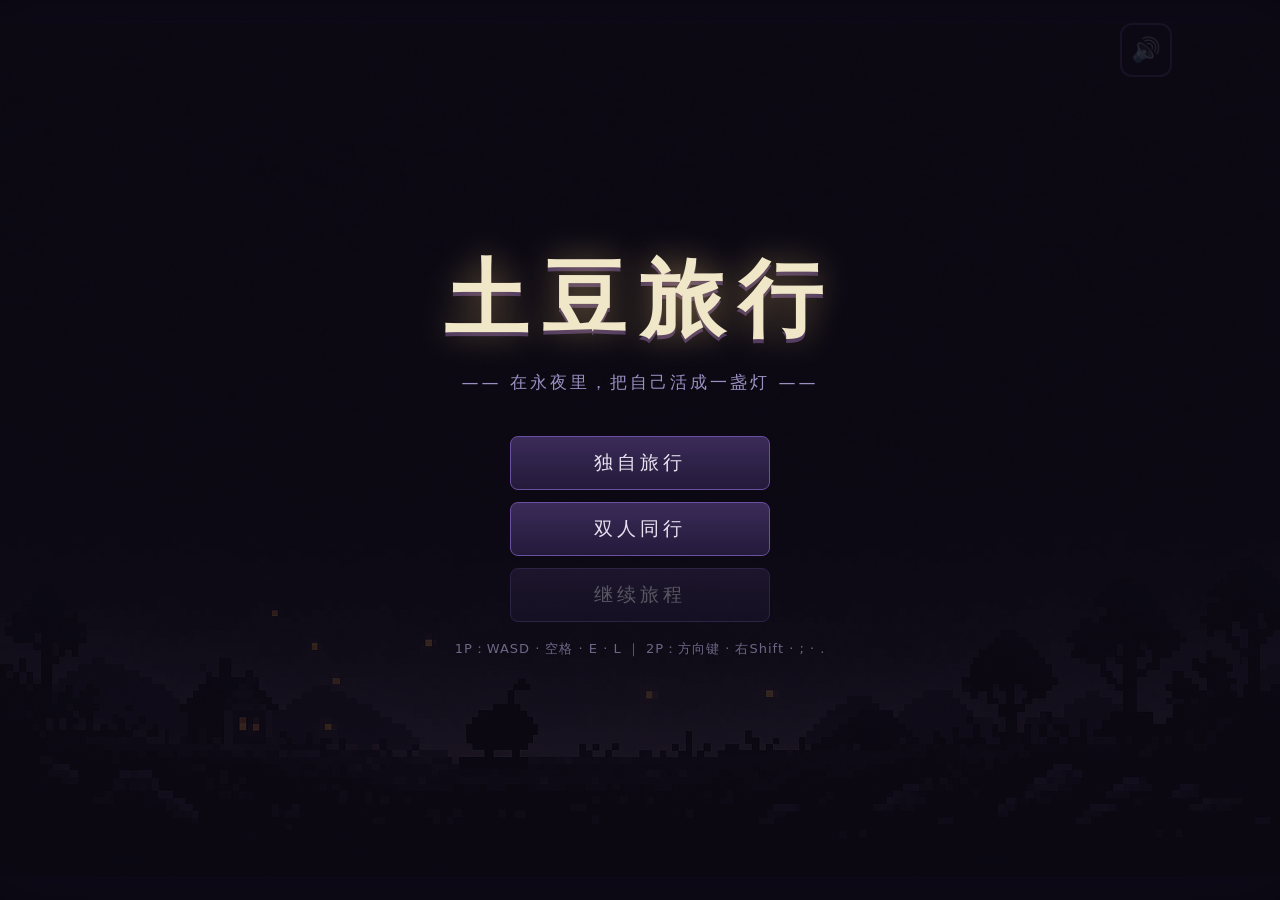
<file: index.html>
<!DOCTYPE html>
<html lang="zh-CN">
<head>
<meta charset="UTF-8">
<meta name="viewport" content="width=device-width, initial-scale=1.0, maximum-scale=1.0, user-scalable=no">
<title>土豆旅行 · Potato Travel</title>
<link rel="stylesheet" href="css/style.css">
</head>
<body>
<div id="stage">
  <canvas id="game" width="1536" height="1024"></canvas>

  <!-- 标题画面 -->
  <div id="title" class="overlay">
    <div class="title-box">
      <h1>土豆旅行</h1>
      <p class="tagline">—— 在永夜里，把自己活成一盏灯 ——</p>
      <button id="btn-new" class="mbtn">独自旅行</button>
      <button id="btn-new-duo" class="mbtn">双人同行</button>
      <button id="btn-continue" class="mbtn">继续旅程</button>
      <p class="hint">1P：WASD · 空格 · E · L ｜ 2P：方向键 · 右Shift · ; · .</p>
    </div>
  </div>

  <!-- 对话 / 提示框 -->
  <div id="dialog" class="overlay hidden">
    <div class="dialog-box">
      <p id="dialog-text"></p>
      <span class="dialog-next">按 E / 回车 继续 ▸</span>
    </div>
  </div>

  <!-- 休息选择（床交互：睡到清晨 / 小憩 8 小时） -->
  <div id="sleep-choice" class="overlay hidden">
    <div class="sleep-box">
      <h2>🛏 休息一下</h2>
      <p id="sleep-tip" class="sleep-tip"></p>
      <button id="btn-sleep-full" class="mbtn">睡到清晨</button>
      <button id="btn-sleep-nap" class="mbtn">小憩 8 小时</button>
      <button id="btn-sleep-cancel" class="mbtn mbtn-ghost">再想想</button>
      <p class="hint">Esc / Q 取消</p>
    </div>
  </div>

  <!-- 炼金台 -->
  <div id="craft" class="overlay hidden">
    <div class="panel">
      <div class="panel-head">
        <h2>⚗ 炼金台</h2>
        <button id="btn-craft-close" class="pbtn">✕ 关闭</button>
      </div>
      <div id="craft-res" class="res-bar"></div>
      <div id="craft-list"></div>
      <p class="hint">点击配方炼制 · 数字键 1-5 使用物品 · Q / Esc 关闭</p>
      <p class="hint hint-scroll">↑ 上下滑动查看更多配方 · 点 ✕ 关闭</p>
    </div>
  </div>

  <!-- 日记 -->
  <div id="diary" class="overlay hidden">
    <div class="panel">
      <div class="panel-head">
        <h2>📖 旅行日记</h2>
        <div class="head-btns">
          <button id="btn-tutorial" class="pbtn">教程</button>
          <button id="btn-diary-close" class="pbtn">✕</button>
        </div>
      </div>
      <div id="diary-list"></div>
      <p class="hint">Tab / I 关闭</p>
      <p class="hint hint-scroll">↑ 上下滑动查看更多 · 点 ✕ 关闭</p>
    </div>
  </div>

  <!-- 教程：指示牌收录（按场景顺序展示全部文本） -->
  <div id="tutorial" class="overlay hidden">
    <div class="panel">
      <div class="panel-head">
        <h2>📖 教程 · 指示牌收录</h2>
        <div class="head-btns">
          <button id="btn-tutorial-back" class="pbtn">返回日记</button>
          <button id="btn-tutorial-close" class="pbtn">✕</button>
        </div>
      </div>
      <div id="tutorial-list"></div>
      <p class="hint">Esc / Q 返回日记</p>
      <p class="hint hint-scroll">↑ 上下滑动查看更多 · 点 ✕ 关闭</p>
    </div>
  </div>

  <!-- 图鉴 -->
  <div id="bestiary" class="overlay hidden">
    <div class="panel">
      <div class="panel-head">
        <h2>🦉 永夜图鉴</h2>
        <button id="btn-bestiary-close" class="pbtn">✕ 关闭</button>
      </div>
      <div id="bestiary-list"></div>
      <p class="hint">B 键关闭</p>
      <p class="hint hint-scroll">↑ 上下滑动查看更多 · 点 ✕ 关闭</p>
    </div>
  </div>

  <!-- 结局 -->
  <div id="ending" class="overlay hidden">
    <div class="ending-box">
      <p id="ending-text"></p>
      <span id="ending-next" class="dialog-next hidden">按任意键 回到标题 ▸</span>
    </div>
  </div>

  <!-- 结局彩蛋：壁炉灰烬中的遗书（永夜解除后房间壁炉可翻找） -->
  <div id="letter-drop" class="hidden">
    <div id="letter-drop-paper"></div>
    <span class="letter-drop-label">一张烧毁半边的泛黄笔记</span>
    <span class="letter-drop-tip">点击查看</span>
  </div>
  <div id="letter-view" class="overlay hidden">
    <div class="letter-frame">
      <div id="letter-paper"><div id="letter-text"></div></div>
      <button id="btn-letter-close" class="pbtn">✕ 收起笔记</button>
    </div>
  </div>

  <!-- 读取进度提示 -->
  <div id="toast" class="hidden"></div>

  <!-- 竖屏提示（触屏设备竖持时显示） -->
  <div id="rotate-hint" class="hidden">
    <div class="rotate-box">
      <div class="rotate-icon">📱</div>
      <p>请将手机横屏游玩</p>
    </div>
  </div>

  <!-- 全屏按钮（触屏设备；标题与游玩态显示，由 touch.js 控制） -->
  <div id="btn-fullscreen" class="fsbtn hidden">全屏</div>
  <!-- 音乐开关（始终可见；点击或按 M 静音/恢复） -->
  <div id="btn-mute" class="mutebtn" title="背景音乐开关（M）">🔊</div>

  <!-- 触屏虚拟按键（pointer: coarse 设备或 ?touch=1 时显示） -->
  <div id="touch-ui" class="hidden">
    <!-- 左下：摇杆 -->
    <div id="stick-base"><div id="stick-thumb"></div></div>
    <!-- 右下：动作键组 -->
    <div id="touch-right">
      <div class="tr-row">
        <div id="btn-diary" class="tbtn tbtn-mini">日记</div>
        <div id="btn-bestiary" class="tbtn tbtn-mini">图鉴</div>
      </div>
      <div id="touch-slots"></div>
      <div id="action-cluster">
        <div class="acol">
          <div id="btn-glow" class="tbtn tbtn-glow">光</div>
          <div id="btn-dash" class="tbtn tbtn-dash">冲</div>
        </div>
        <div class="acol">
          <div id="btn-action" class="tbtn tbtn-action">E</div>
          <div id="btn-tame" class="tbtn tbtn-tame hidden">R</div>
        </div>
        <div id="btn-jump" class="tbtn tbtn-jump">跳</div>
      </div>
    </div>
  </div>
</div>

<script src="js/core.js"></script>
<script src="js/input.js"></script>
<script src="js/data.js"></script>
<script src="js/save.js"></script>
<script src="js/daynight.js"></script>
<script src="js/player.js"></script>
<script src="js/entities.js"></script>
<script src="js/world.js"></script>
    <script src="js/ui.js"></script>
    <script src="js/music.js"></script>
    <script src="js/main.js"></script>
<script src="js/touch.js"></script>
</body>
</html>
</file>
<file: css/style.css>
/* 土豆旅行 — 全局样式：舞台比例锁定 + 覆盖层 UI */
* { margin: 0; padding: 0; box-sizing: border-box; }
html, body {
  width: 100%; height: 100%;
  background: #0d0a14;
  overflow: hidden;
  overscroll-behavior: none;
  font-family: "PingFang SC", "Microsoft YaHei", system-ui, sans-serif;
  color: #e8e2f0;
  user-select: none;
}
#stage {
  position: absolute; inset: 0;
  display: flex; align-items: center; justify-content: center;
}
canvas#game {
  aspect-ratio: 3 / 2;
  max-width: 100vw; max-height: 100vh;
  width: min(100vw, 150vh);
  image-rendering: pixelated;
  background: #000;
  box-shadow: 0 0 60px rgba(124, 92, 196, .25);
}
/* ---------- 覆盖层通用 ---------- */
/* z-index 40：高于全屏钮(35)与触屏层(30)，
   保证面板内嵌 ✕ 在小屏手机上不被悬浮按钮遮挡 */
.overlay {
  position: absolute; inset: 0;
  display: flex; align-items: center; justify-content: center;
  background: rgba(10, 7, 18, .82);
  z-index: 40;
}
.overlay.hidden, .hidden { display: none !important; }
/* ---------- 标题 ---------- */
.title-box { text-align: center; }
.title-box h1 {
  font-size: 84px; letter-spacing: 14px; color: #f0e6c8;
  text-shadow: 0 0 34px rgba(240, 200, 120, .45), 0 4px 0 #4a3560;
}
.tagline { margin: 14px 0 42px; color: #9a8fc0; font-size: 17px; letter-spacing: 3px; }
.mbtn {
  display: block; margin: 12px auto; width: 260px; padding: 13px 0;
  font-size: 19px; letter-spacing: 4px; color: #e8e2f0;
  background: linear-gradient(180deg, #3a2b58, #241a3a);
  border: 1px solid #6b4fa0; border-radius: 8px; cursor: pointer;
  transition: transform .12s, box-shadow .12s;
}
.mbtn:hover { transform: translateY(-2px); box-shadow: 0 4px 18px rgba(124, 92, 196, .5); }
.mbtn:disabled { opacity: .35; cursor: default; transform: none; box-shadow: none; }
.hint { margin-top: 18px; color: #6f6685; font-size: 13px; letter-spacing: 1px; }
/* ---------- 对话框 ---------- */
.dialog-box {
  max-width: 900px; margin: 0 40px; padding: 26px 34px;
  background: rgba(20, 14, 34, .96);
  border: 1px solid #5a4488; border-radius: 12px;
  box-shadow: 0 8px 40px rgba(0, 0, 0, .6);
}
#dialog-text { font-size: 20px; line-height: 1.9; min-height: 66px; white-space: pre-wrap; }
.dialog-next { display: block; text-align: right; margin-top: 10px; color: #8f7fb8; font-size: 13px; }
/* ---------- 休息选择 ---------- */
.sleep-box { text-align: center; }
.sleep-box h2 { font-size: 26px; color: #f0e6c8; letter-spacing: 4px; margin-bottom: 10px; }
.sleep-tip { font-size: 13.5px; color: #9a8fc0; letter-spacing: 1px; margin-bottom: 20px; min-height: 20px; }
.mbtn-ghost {
  background: transparent; border-color: rgba(150, 120, 220, .4); color: #9a8fc0;
  font-size: 16px; padding: 10px 0;
}
.mbtn-ghost:hover { box-shadow: none; transform: none; border-color: rgba(180, 148, 255, .7); color: #c8b8e8; }
/* ---------- 面板（炼金/日记/图鉴） ---------- */
.panel {
  width: min(860px, 92vw); max-height: 86vh;
  max-height: 86dvh;                   /* 动态视口：移动端浏览器工具栏伸缩时不裁切面板 */
  overflow-y: auto;
  -webkit-overflow-scrolling: touch;   /* 旧版 iOS 惯性滚动 */
  touch-action: pan-y;                 /* 显式允许纵向拖动，兼容特殊 WebView */
  overscroll-behavior: contain;         /* 滚动不链到页面 */
  padding: 26px 32px;
  background: rgba(18, 13, 30, .97);
  border: 1px solid #5a4488; border-radius: 14px;
  box-shadow: 0 10px 50px rgba(0, 0, 0, .65);
}
.panel h2 { font-size: 22px; color: #d8c8f5; letter-spacing: 3px; margin-bottom: 16px; }
/* 面板头（标题 + 右侧小按钮） */
.panel-head { display: flex; align-items: center; justify-content: space-between; margin-bottom: 16px; }
.panel-head h2 { margin-bottom: 0; }
.head-btns { display: flex; align-items: center; gap: 8px; }
.pbtn {
  padding: 7px 16px; font-size: 14px; letter-spacing: 2px;
  color: #e8dcff; background: #3a2b58; border: 1px solid #6b4fa0; border-radius: 8px;
  cursor: pointer; transition: transform .12s, box-shadow .12s;
}
.pbtn:hover { transform: translateY(-1px); box-shadow: 0 3px 14px rgba(124, 92, 196, .5); }
/* 教程条目 */
.tut-entry { border-left-color: #c8a04a; }
.tut-entry .e-title { color: #f0dfae; }
.tut-entry .e-title .tut-scene { color: #8f86a3; font-size: 13px; margin-left: 8px; }
.res-bar { font-size: 14px; color: #a99cc9; line-height: 2; margin-bottom: 14px;
  border-bottom: 1px dashed #3a2d55; padding-bottom: 12px; }
.res-bar b { color: #f0e6c8; font-weight: 600; }
/* 配方行 */
.recipe {
  display: flex; align-items: center; gap: 14px;
  padding: 12px 14px; margin-bottom: 10px;
  background: #171126; border: 1px solid #342855; border-radius: 10px;
}
.recipe img { width: 44px; height: 44px; object-fit: contain; image-rendering: pixelated; }
.recipe .r-info { flex: 1; }
.recipe .r-name { font-size: 16px; color: #e8dcff; }
.recipe .r-cost { font-size: 12.5px; color: #8f86a3; margin-top: 3px; }
.recipe .r-cost .lack { color: #e06868; }
.recipe button {
  padding: 8px 18px; font-size: 14px; letter-spacing: 2px;
  color: #fff; background: #5a3f8f; border: none; border-radius: 6px; cursor: pointer;
}
.recipe button:disabled { background: #2c2440; color: #6f6685; cursor: default; }
.recipe.locked { opacity: .45; }
.recipe.locked .r-name::after { content: " 🔒"; }
/* 日记 / 图鉴条目 */
.entry {
  padding: 14px 16px; margin-bottom: 12px;
  background: #171126; border-left: 3px solid #7c5cc4; border-radius: 0 8px 8px 0;
}
.entry .e-title { font-size: 15.5px; color: #d8c8f5; margin-bottom: 6px; }
.entry .e-body { font-size: 14px; color: #a99cc9; line-height: 1.9; white-space: pre-wrap; }
.entry.locked { opacity: .4; font-style: italic; }
/* 触屏专用提示：桌面显示键盘说明，触屏改为滑动引导 */
.hint-scroll { display: none; }
@media (pointer: coarse) {
  .panel > .hint { display: none; }
  .panel > .hint-scroll { display: block; }
}
/* ---------- 小屏 / 横屏手机紧凑布局 ----------
   面板默认排版在 667×375 横屏上溢出 360px+（只剩 2/5 配方可见），
   此处压缩间距与字号，让更多内容进入首屏 */
@media (max-height: 480px), (max-width: 640px) {
  .panel { width: min(860px, 94vw); max-height: 92vh; max-height: 92dvh; padding: 14px 18px; border-radius: 10px; }
  .panel h2 { font-size: 17px; letter-spacing: 2px; margin-bottom: 10px; }
  .panel-head { margin-bottom: 10px; }
  .pbtn { padding: 5px 12px; font-size: 12.5px; }
  .res-bar { font-size: 12.5px; line-height: 1.8; margin-bottom: 8px; padding-bottom: 8px; }
  .recipe { padding: 8px 10px; margin-bottom: 7px; gap: 10px; }
  .recipe img { width: 34px; height: 34px; }
  .recipe .r-name { font-size: 14px; }
  .recipe .r-cost { font-size: 11.5px; margin-top: 2px; }
  .recipe button { padding: 6px 14px; font-size: 13px; }
  .entry { padding: 10px 12px; margin-bottom: 9px; }
  .entry .e-title { font-size: 14px; margin-bottom: 4px; }
  .entry .e-body { font-size: 12.5px; line-height: 1.7; }
  .tut-entry .e-title .tut-scene { font-size: 11.5px; margin-left: 6px; }
  .hint { font-size: 11.5px; }
  .dialog-box { padding: 18px 22px; }
  #dialog-text { font-size: 16px; line-height: 1.7; min-height: 52px; }
}
/* ---------- 结局 ---------- */
.ending-box { max-width: 760px; text-align: center; padding: 0 40px; }
#ending-text { font-size: 26px; line-height: 2.2; letter-spacing: 2px; color: #f0e6c8;
  text-shadow: 0 0 24px rgba(240, 200, 120, .35); min-height: 120px; }
/* ---------- toast ---------- */
#toast {
  position: absolute; top: 26px; left: 50%; transform: translateX(-50%);
  padding: 10px 26px; background: rgba(20, 14, 34, .92);
  border: 1px solid #6b4fa0; border-radius: 24px;
  font-size: 15px; letter-spacing: 1px; color: #e8dcff; z-index: 45;
  pointer-events: none;
}
/* ---------- 竖屏提示 ---------- */
#rotate-hint {
  position: absolute; inset: 0; z-index: 100;
  display: flex; align-items: center; justify-content: center;
  background: #0d0a14;
}
#rotate-hint.hidden { display: none !important; }
.rotate-box { text-align: center; color: #a99cc9; }
.rotate-icon { font-size: 64px; margin-bottom: 18px; animation: rotate-hint 1.6s ease-in-out infinite; }
.rotate-box p { font-size: 18px; letter-spacing: 4px; }
@keyframes rotate-hint {
  0%, 100% { transform: rotate(0deg); }
  50% { transform: rotate(90deg); }
}
/* ---------- 全屏按钮（触屏） ---------- */
.fsbtn {
  position: absolute; top: 2.5%; right: 2.5%; z-index: 35;
  width: clamp(52px, 7vw, 68px); height: clamp(40px, 5.6vw, 54px);
  display: flex; align-items: center; justify-content: center;
  border-radius: 12px;
  background: rgba(30, 22, 52, .46);
  border: 2px solid rgba(150, 120, 220, .5);
  color: #d8c8f5; letter-spacing: 1px;
  font-size: clamp(12px, 1.7vw, 15px);
  touch-action: none; user-select: none; -webkit-user-select: none;
  -webkit-tap-highlight-color: transparent;
}
.fsbtn:active { background: rgba(124, 92, 196, .68); border-color: #c8b0ff; color: #fff; }

/* 音乐开关（右上角，置于全屏钮之上避免重叠） */
.mutebtn {
  position: absolute; top: 2.5%; right: calc(2.5% + clamp(58px, 8vw, 76px)); z-index: 35;
  width: clamp(40px, 5.4vw, 52px); height: clamp(40px, 5.6vw, 54px);
  display: flex; align-items: center; justify-content: center;
  border-radius: 12px;
  background: rgba(30, 22, 52, .46);
  border: 2px solid rgba(150, 120, 220, .5);
  color: #d8c8f5; font-size: clamp(18px, 2.4vw, 24px);
  touch-action: none; user-select: none; -webkit-user-select: none;
  -webkit-tap-highlight-color: transparent; cursor: pointer;
}
.mutebtn:active { background: rgba(124, 92, 196, .68); border-color: #c8b0ff; color: #fff; }
/* ---------- 触屏虚拟按键 ---------- */
#touch-ui {
  position: absolute; inset: 0; z-index: 30;
  pointer-events: none; display: none;
  --jump: clamp(58px, 9vw, 88px);
  --sbtn: clamp(44px, 6.6vw, 64px);
  --mini: clamp(40px, 5.6vw, 54px);
}
body.touch-on #touch-ui { display: block; }
#touch-ui > *, #touch-ui .tr-row, #touch-slots, #action-cluster, .acol { pointer-events: auto; }
/* 摇杆 */
#stick-base {
  position: absolute; left: 4%; bottom: 7%;
  width: clamp(92px, 13vw, 128px); aspect-ratio: 1;
  border-radius: 50%;
  background: radial-gradient(circle, rgba(124, 92, 196, .16), rgba(20, 14, 34, .34));
  border: 2px solid rgba(150, 120, 220, .42);
  touch-action: none;
}
#stick-thumb {
  position: absolute; left: 50%; top: 50%;
  width: 44%; aspect-ratio: 1; border-radius: 50%;
  background: rgba(184, 152, 244, .5);
  border: 2px solid rgba(224, 208, 255, .75);
  transform: translate(-50%, -50%);
}
#stick-thumb.leaving { transition: transform .14s ease-out; }
/* 右侧功能列 */
#touch-right {
  position: absolute; right: 3.5%; bottom: 6.5%;
  display: flex; flex-direction: column; align-items: flex-end;
  gap: clamp(7px, 1.5vh, 13px);
}
.tr-row { display: flex; gap: clamp(7px, 1.2vw, 11px); }
/* 通用按钮 */
.tbtn {
  display: flex; align-items: center; justify-content: center;
  border-radius: 50%;
  background: rgba(30, 22, 52, .46);
  border: 2px solid rgba(150, 120, 220, .5);
  color: #d8c8f5; letter-spacing: 2px;
  font-size: clamp(13px, 2vw, 19px);
  touch-action: none; user-select: none; -webkit-user-select: none;
  -webkit-tap-highlight-color: transparent;
}
.tbtn.pressed, .tbtn:active {
  background: rgba(124, 92, 196, .68);
  border-color: #c8b0ff; color: #fff;
}
.tbtn-mini {
  width: var(--mini); aspect-ratio: 1;
  border-radius: 12px; font-size: clamp(12px, 1.7vw, 15px); letter-spacing: 1px;
}
/* 动作键组 */
#action-cluster { display: flex; align-items: flex-end; gap: clamp(8px, 1.7vw, 16px); }
.acol { display: flex; flex-direction: column; gap: clamp(7px, 1.3vh, 11px); }
.tbtn-jump {
  width: var(--jump); aspect-ratio: 1;
  font-size: clamp(17px, 2.7vw, 25px);
  background: rgba(74, 56, 112, .55);
  border-color: rgba(180, 148, 255, .65);
}
.tbtn-dash, .tbtn-action { width: var(--sbtn); aspect-ratio: 1; }
.tbtn-tame {
  width: var(--sbtn); aspect-ratio: 1;
  border-color: rgba(150, 220, 150, .55); color: #c2ecc2;
}
.tbtn-tame.ready {
  border-color: rgba(170, 245, 170, .95); color: #e2ffe2;
  box-shadow: 0 0 14px rgba(140, 230, 140, .4);
  animation: tamePulse 1.2s ease-in-out infinite;
}
@keyframes tamePulse {
  0%, 100% { box-shadow: 0 0 10px rgba(140, 230, 140, .3); }
  50% { box-shadow: 0 0 18px rgba(140, 230, 140, .55); }
}
.tbtn-glow { width: var(--sbtn); aspect-ratio: 1; border-color: rgba(240, 200, 120, .55); color: #f0dfae; }
/* 物品槽 */
#touch-slots { display: flex; gap: clamp(5px, 0.9vw, 9px); }
.tslot {
  position: relative;
  width: clamp(32px, 4.4vw, 46px); aspect-ratio: 1;
  border-radius: 8px;
  background: rgba(30, 22, 52, .55);
  border: 1px solid rgba(150, 120, 220, .5);
  display: flex; align-items: center; justify-content: center;
  touch-action: none; -webkit-tap-highlight-color: transparent;
}
.tslot:active { border-color: #c8b0ff; background: rgba(124, 92, 196, .5); }
.tslot img { width: 74%; height: 74%; object-fit: contain; image-rendering: pixelated; }
.tslot .cnt {
  position: absolute; right: 3px; bottom: 1px;
  font-size: clamp(10px, 1.4vw, 12px); color: #f0e6c8;
  text-shadow: 0 1px 2px #000;
}
.tslot.empty { opacity: .32; }

/* ---------- 结局彩蛋：壁炉中的遗书 ---------- */
/* 第一阶段：纸张落在画面中央（点击打开特写） */
#letter-drop {
  position: absolute; inset: 0; z-index: 45;
  display: flex; flex-direction: column; align-items: center; justify-content: center;
  gap: 14px; cursor: pointer;
}
#letter-drop-paper {
  width: clamp(104px, 13.5vmin, 168px); aspect-ratio: 640 / 880;
  background-size: 100% 100%; background-repeat: no-repeat;
  filter: drop-shadow(0 6px 18px rgba(0, 0, 0, .55));
  animation: letter-bob 3.2s ease-in-out infinite;
}
@keyframes letter-bob {
  0%, 100% { transform: translateY(0) rotate(-1.5deg); }
  50% { transform: translateY(-10px) rotate(1.5deg); }
}
.letter-drop-label {
  font-size: 15px; letter-spacing: 3px; color: #e8d9b8;
  text-shadow: 0 1px 3px #000, 0 0 14px rgba(240, 200, 120, .35);
}
.letter-drop-tip {
  font-size: 12.5px; letter-spacing: 2px; color: #a99cc9;
  text-shadow: 0 1px 3px #000;
  animation: letter-tip-blink 1.6s ease-in-out infinite;
}
@keyframes letter-tip-blink {
  0%, 100% { opacity: .45; }
  50% { opacity: 1; }
}
/* 第二阶段：全屏透明背景道具特写 */
#letter-view { background: rgba(8, 6, 14, .55); }
.letter-frame {
  display: flex; flex-direction: column; align-items: center; gap: 18px;
  max-height: 92%;
}
#letter-paper {
  width: min(62vmin, 560px); height: min(84vmin, 772px);
  background-size: 100% 100%; background-repeat: no-repeat;
  transform: rotate(-.6deg);
  filter: drop-shadow(0 10px 42px rgba(0, 0, 0, .7));
  padding: 7.5% 8.5% 8% 9%;
  overflow: hidden;
}
#letter-text { height: 100%; overflow: hidden; }
.letter-line {
  font-family: Georgia, 'Times New Roman', 'Songti SC', serif;
  font-style: italic; font-size: clamp(14px, 2.05vmin, 21px);
  line-height: 1.95; color: #3a2a18; margin: 0 0 .9em;
  /* 暖色纸晕：泛黄纸面上几乎不可见，文字叠到焦区时托底保证每个字可读 */
  text-shadow: 0 0 2px rgba(235, 220, 180, .55), 0 0 1px rgba(58, 42, 24, .35);
}
.letter-line:last-child { margin-bottom: 0; }
</file>
